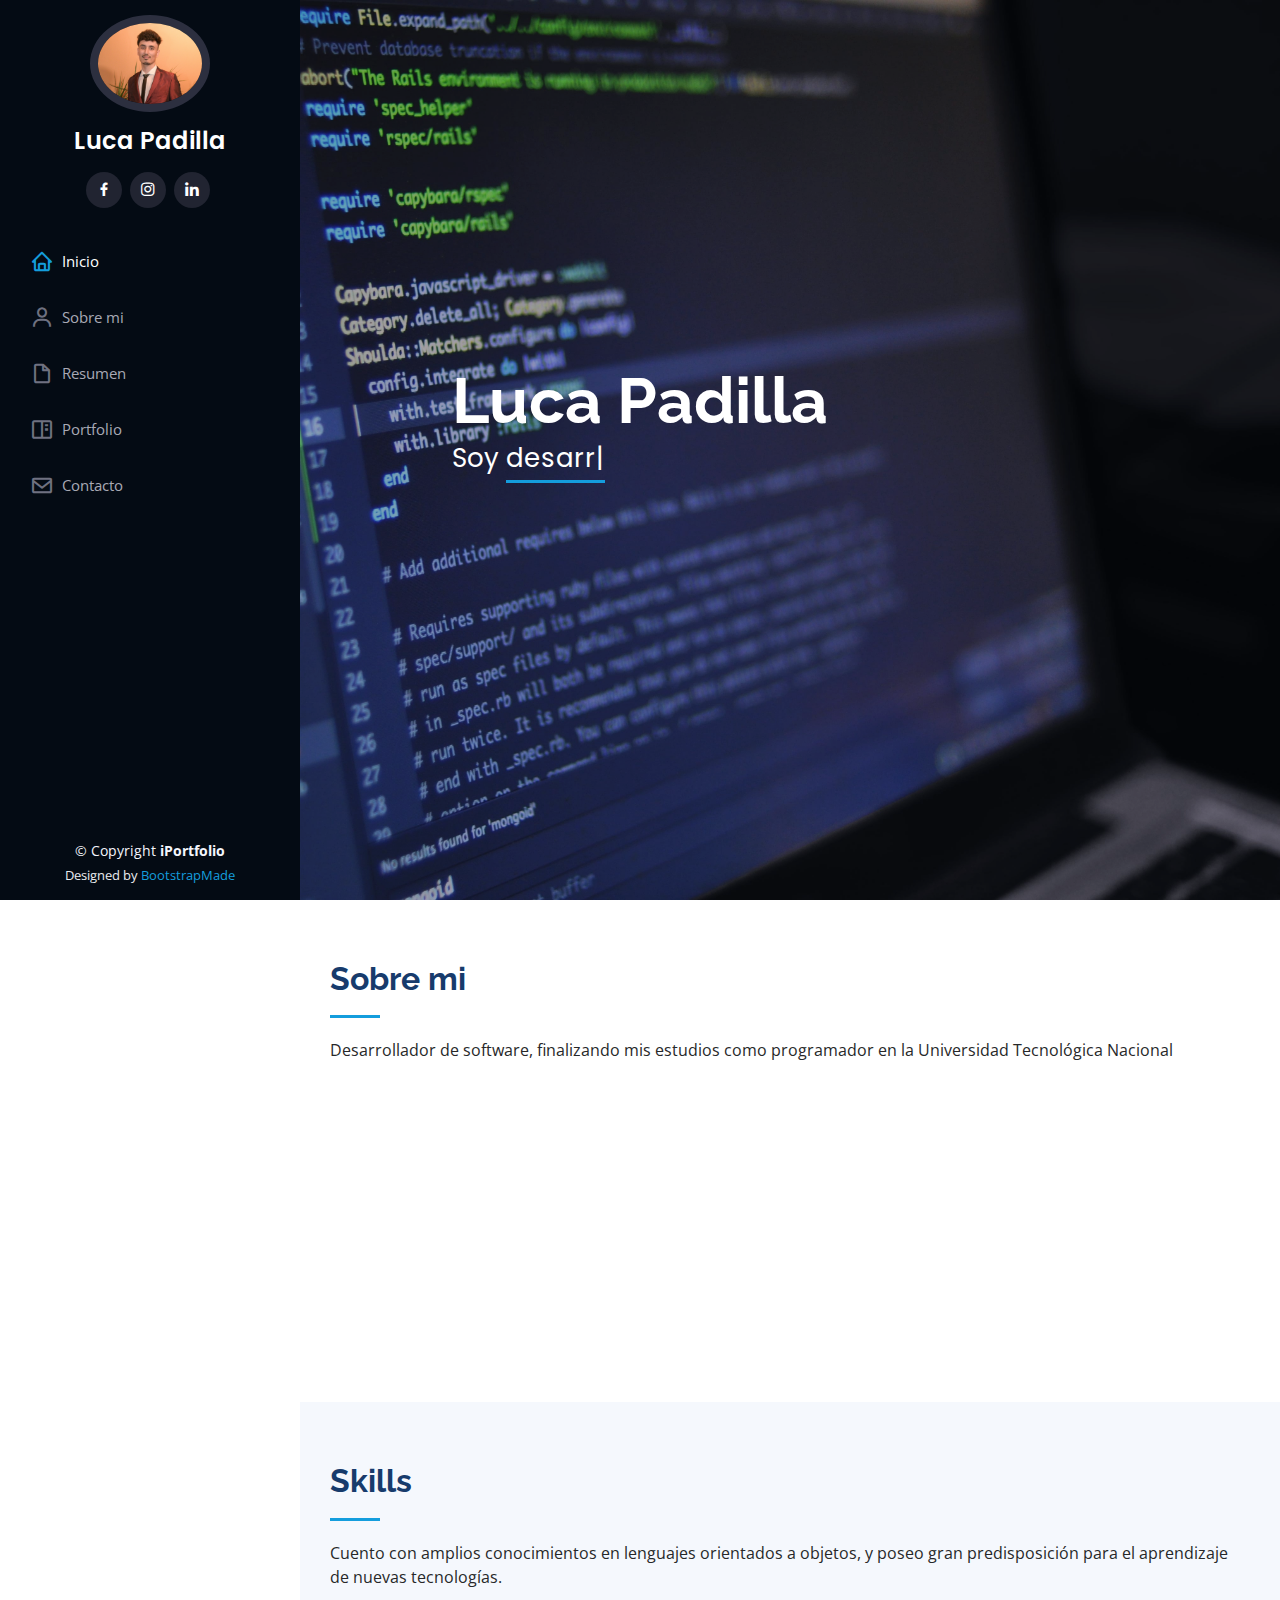
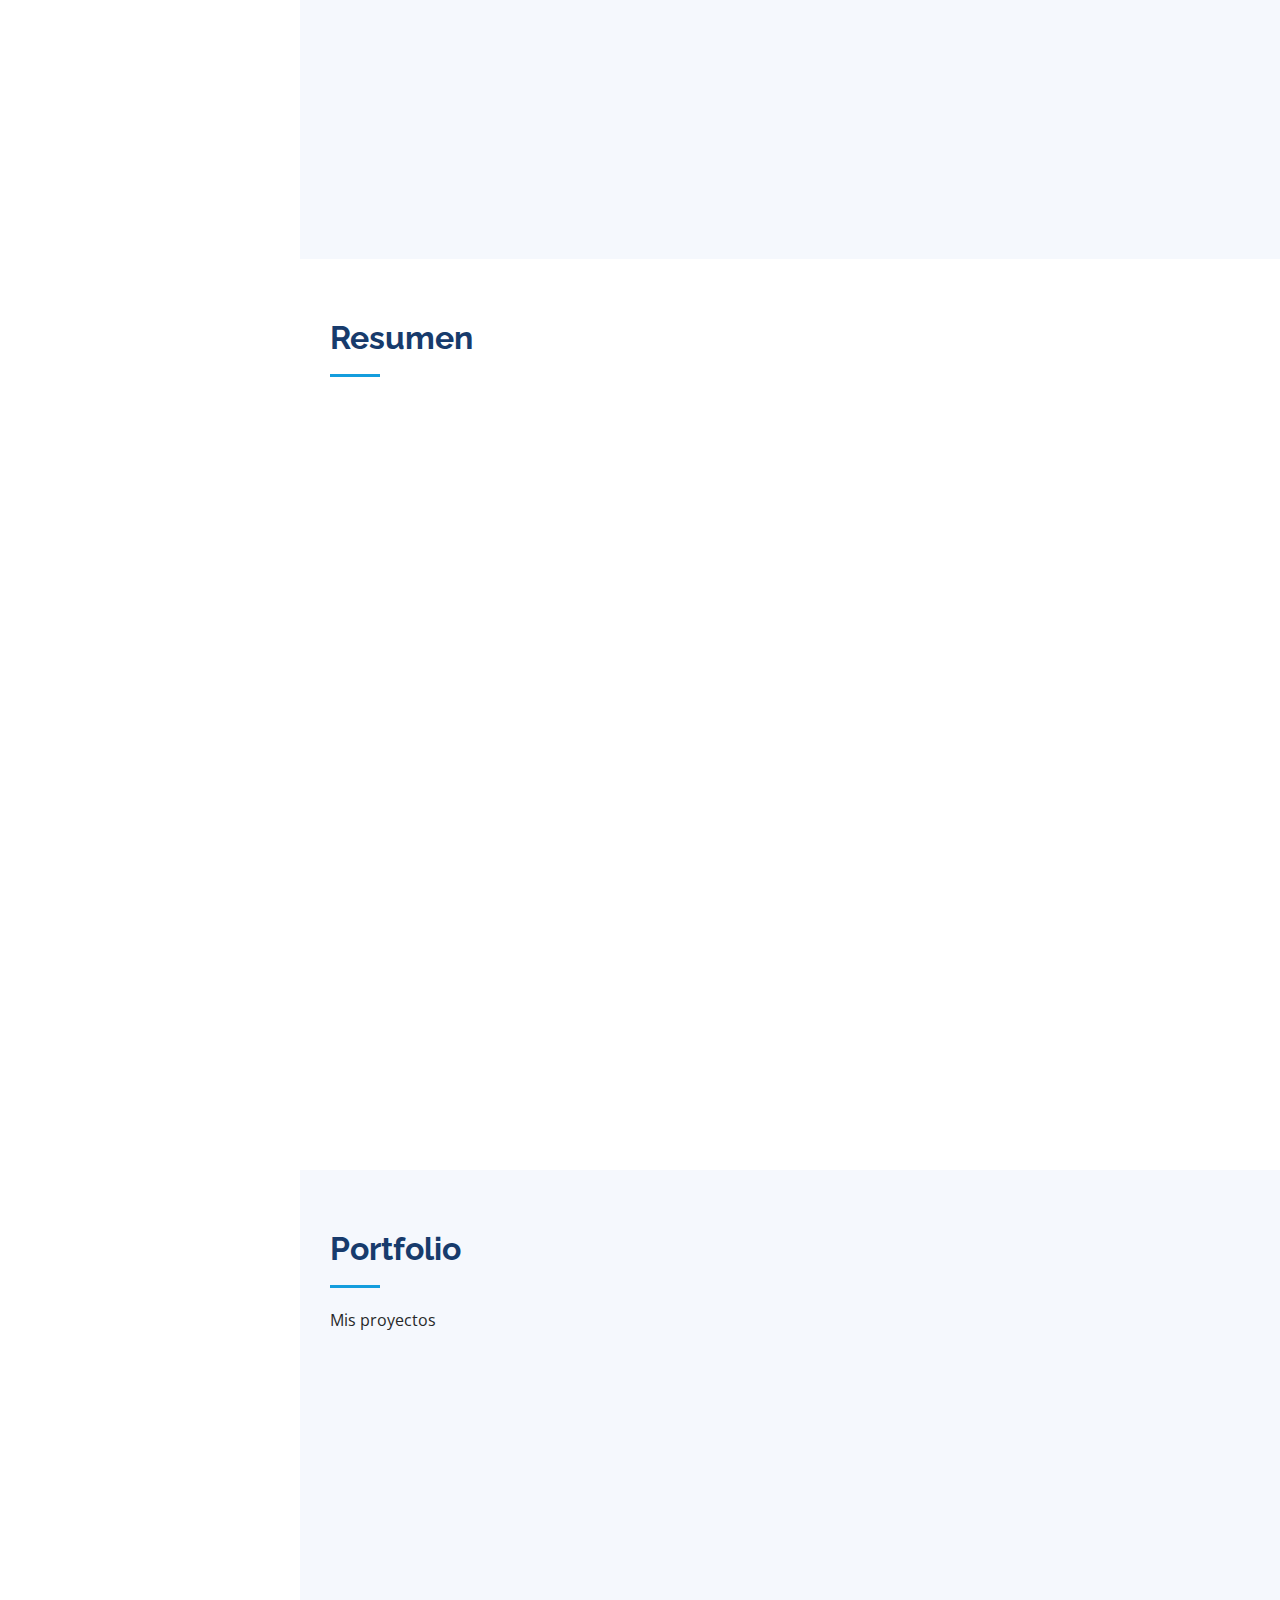
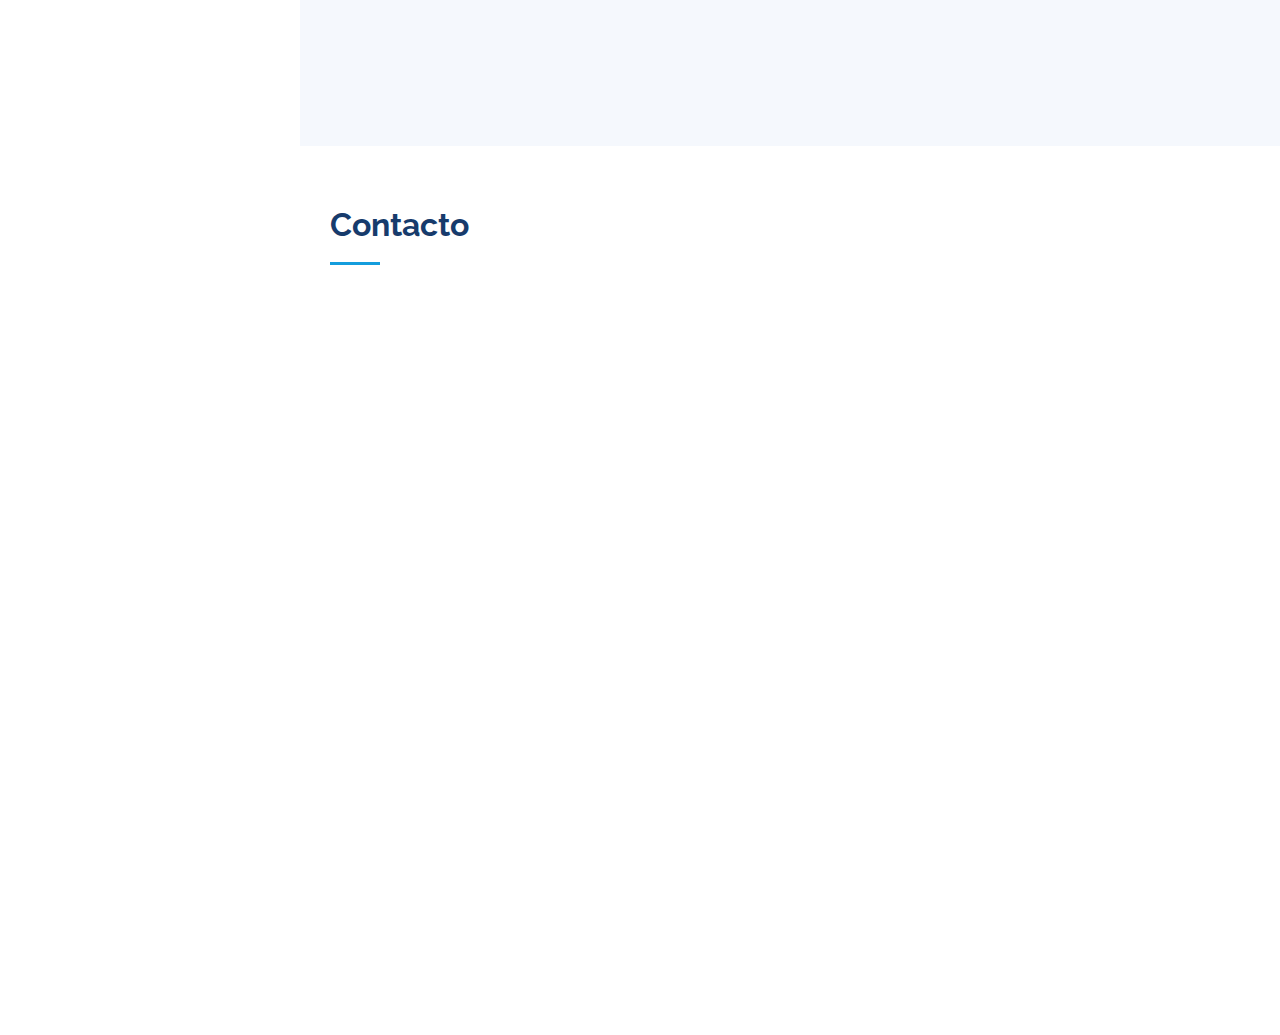
<file: index.html>
<!DOCTYPE html>
<html lang="en">

<head>
  <meta charset="utf-8">
  <meta content="width=device-width, initial-scale=1.0" name="viewport">

  <title>Luca Padilla - Software Developer</title>
  <meta content="" name="description">
  <meta content="" name="keywords">

  <!-- Favicons -->
  <link href="assets/img/favicon.png" rel="icon">
  <link href="assets/img/apple-touch-icon.png" rel="apple-touch-icon">

  <!-- Google Fonts -->
  <link href="https://fonts.googleapis.com/css?family=Open+Sans:300,300i,400,400i,600,600i,700,700i|Raleway:300,300i,400,400i,500,500i,600,600i,700,700i|Poppins:300,300i,400,400i,500,500i,600,600i,700,700i" rel="stylesheet">

  <!-- Vendor CSS Files -->
  <link href="assets/vendor/aos/aos.css" rel="stylesheet">
  <link href="assets/vendor/bootstrap/css/bootstrap.min.css" rel="stylesheet">
  <link href="assets/vendor/bootstrap-icons/bootstrap-icons.css" rel="stylesheet">
  <link href="assets/vendor/boxicons/css/boxicons.min.css" rel="stylesheet">
  <link href="assets/vendor/glightbox/css/glightbox.min.css" rel="stylesheet">
  <link href="assets/vendor/swiper/swiper-bundle.min.css" rel="stylesheet">

  <!-- Template Main CSS File -->
  <link href="assets/css/style.css" rel="stylesheet">

  <!-- =======================================================
  * Template Name: iPortfolio
  * Updated: Jul 27 2023 with Bootstrap v5.3.1
  * Template URL: https://bootstrapmade.com/iportfolio-bootstrap-portfolio-websites-template/
  * Author: BootstrapMade.com
  * License: https://bootstrapmade.com/license/
  ======================================================== -->
</head>

<body>

  <!-- ======= Mobile nav toggle button ======= -->
  <i class="bi bi-list mobile-nav-toggle d-xl-none"></i>

  <!-- ======= Header ======= -->
  <header id="header">
    <div class="d-flex flex-column">

      <div class="profile">
        <img src="assets/img/Perfil mas recortada.JPG" alt="" class="img-fluid rounded-circle">
        <h1 class="text-light"><a href="index.html">Luca Padilla</a></h1>
        <div class="social-links mt-3 text-center">          
          <a href="https://www.facebook.com/lucapadillaa" class="facebook"><i class="bx bxl-facebook"></i></a>
          <a href="https://www.instagram.com/lucapadilla_/" class="instagram"><i class="bx bxl-instagram"></i></a>          
          <a href="https://www.linkedin.com/in/lucapadilla/" class="linkedin"><i class="bx bxl-linkedin"></i></a>
        </div>
      </div>

      <nav id="navbar" class="nav-menu navbar">
        <ul>
          <li><a href="#hero" class="nav-link scrollto active"><i class="bx bx-home"></i> <span>Inicio</span></a></li>
          <li><a href="#about" class="nav-link scrollto"><i class="bx bx-user"></i> <span>Sobre mi</span></a></li>
          <li><a href="#resume" class="nav-link scrollto"><i class="bx bx-file-blank"></i> <span>Resumen</span></a></li>
          <li><a href="#portfolio" class="nav-link scrollto"><i class="bx bx-book-content"></i> <span>Portfolio</span></a></li>
          <li><a href="#contact" class="nav-link scrollto"><i class="bx bx-envelope"></i> <span>Contacto</span></a></li>
        </ul>
      </nav><!-- .nav-menu -->
    </div>
  </header><!-- End Header -->

  <!-- ======= Hero Section ======= -->
  <section id="hero" class="d-flex flex-column justify-content-center align-items-center">
    <div class="hero-container" data-aos="fade-in">
      <h1>Luca Padilla</h1>
      <p>Soy <span class="typed" data-typed-items="desarrollador, emprendedor"></span></p>
    </div>
  </section><!-- End Hero -->

  <main id="main">

    <!-- ======= About Section ======= -->
    <section id="about" class="about">
      <div class="container">

        <div class="section-title">
          <h2>Sobre mi</h2>
          <p>Desarrollador de software, finalizando mis estudios como programador en la Universidad Tecnológica Nacional</p>
        </div>

        <div class="row">
          <div class="col-lg-4" data-aos="fade-right">
            <img src="assets/img/Perfil recortada.JPG" class="img-fluid" alt="">
          </div>
          <div class="col-lg-8 pt-4 pt-lg-0 content" data-aos="fade-left">
            <h3>Desarrollador Java &amp; C#</h3>
            <p class="fst-italic">                
            </p>
            <div class="row">
              <div class="col-lg-6">
                <ul>
                  <li><i class="bi bi-chevron-right"></i> <strong>Fecha de nacimiento: </strong> <span>1 de marzo de 2002</span></li>                  
                  <li><i class="bi bi-chevron-right"></i> <strong>Teléfono:</strong> <span>3434639302</span></li>
                  <li><i class="bi bi-chevron-right"></i> <strong>Ciudad:</strong> <span>Paraná</span></li>
                </ul>
              </div>
              <div class="col-lg-6">
                <ul>
                  <li><i class="bi bi-chevron-right"></i> <strong>Edad:</strong> <span>21</span></li>                  
                  <li><i class="bi bi-chevron-right"></i> <strong>Email:</strong> <span>lucapadilla3@hotmail.com</span></li>
                </ul>
              </div>
            </div>
            <p>              
            </p>
          </div>
        </div>

      </div>
    </section><!-- End About Section -->

    <!-- ======= Facts Section ======= -->
    <!--
    <section id="facts" class="facts">
      <div class="container">

        <div class="section-title">
          <h2>Facts</h2>
          <p>Magnam dolores commodi suscipit. Necessitatibus eius consequatur ex aliquid fuga eum quidem. Sit sint consectetur velit. Quisquam quos quisquam cupiditate. Et nemo qui impedit suscipit alias ea. Quia fugiat sit in iste officiis commodi quidem hic quas.</p>
        </div>

        <div class="row no-gutters">

          <div class="col-lg-3 col-md-6 d-md-flex align-items-md-stretch" data-aos="fade-up">
            <div class="count-box">
              <i class="bi bi-emoji-smile"></i>
              <span data-purecounter-start="0" data-purecounter-end="232" data-purecounter-duration="1" class="purecounter"></span>
              <p><strong>Happy Clients</strong> consequuntur quae</p>
            </div>
          </div>

          <div class="col-lg-3 col-md-6 d-md-flex align-items-md-stretch" data-aos="fade-up" data-aos-delay="100">
            <div class="count-box">
              <i class="bi bi-journal-richtext"></i>
              <span data-purecounter-start="0" data-purecounter-end="521" data-purecounter-duration="1" class="purecounter"></span>
              <p><strong>Projects</strong> adipisci atque cum quia aut</p>
            </div>
          </div>

          <div class="col-lg-3 col-md-6 d-md-flex align-items-md-stretch" data-aos="fade-up" data-aos-delay="200">
            <div class="count-box">
              <i class="bi bi-headset"></i>
              <span data-purecounter-start="0" data-purecounter-end="1453" data-purecounter-duration="1" class="purecounter"></span>
              <p><strong>Hours Of Support</strong> aut commodi quaerat</p>
            </div>
          </div>

          <div class="col-lg-3 col-md-6 d-md-flex align-items-md-stretch" data-aos="fade-up" data-aos-delay="300">
            <div class="count-box">
              <i class="bi bi-people"></i>
              <span data-purecounter-start="0" data-purecounter-end="32" data-purecounter-duration="1" class="purecounter"></span>
              <p><strong>Hard Workers</strong> rerum asperiores dolor</p>
            </div>
          </div>

        </div>

      </div>
    </section><!-- End Facts Section -->
  

    <!-- ======= Skills Section ======= -->
    <section id="skills" class="skills section-bg">
      <div class="container">

        <div class="section-title">
          <h2>Skills</h2>
          <p>Cuento con amplios conocimientos en lenguajes orientados a objetos, y poseo gran predisposición para el aprendizaje de nuevas tecnologías.</p>
        </div>

        <div class="row skills-content">

          <div class="col-lg-6" data-aos="fade-up">

            <div class="progress">
              <span class="skill">HTML <i class="val">65%</i></span>
              <div class="progress-bar-wrap">
                <div class="progress-bar" role="progressbar" aria-valuenow="65" aria-valuemin="0" aria-valuemax="100"></div>
              </div>
            </div>

            <div class="progress">
              <span class="skill">CSS <i class="val">65%</i></span>
              <div class="progress-bar-wrap">
                <div class="progress-bar" role="progressbar" aria-valuenow="65" aria-valuemin="0" aria-valuemax="100"></div>
              </div>
            </div>

            <div class="progress">
              <span class="skill">Java <i class="val">85%</i></span>
              <div class="progress-bar-wrap">
                <div class="progress-bar" role="progressbar" aria-valuenow="85" aria-valuemin="0" aria-valuemax="100"></div>
              </div>
            </div>

          </div>

          <div class="col-lg-6" data-aos="fade-up" data-aos-delay="100">

            <div class="progress">
              <span class="skill">C# <i class="val">85%</i></span>
              <div class="progress-bar-wrap">
                <div class="progress-bar" role="progressbar" aria-valuenow="85" aria-valuemin="0" aria-valuemax="100"></div>
              </div>
            </div>

            <div class="progress">
              <span class="skill">Spring/SpringBoot <i class="val">65%</i></span>
              <div class="progress-bar-wrap">
                <div class="progress-bar" role="progressbar" aria-valuenow="65" aria-valuemin="0" aria-valuemax="100"></div>
              </div>
            </div>

            <div class="progress">
              <span class="skill">Git <i class="val">80%</i></span>
              <div class="progress-bar-wrap">
                <div class="progress-bar" role="progressbar" aria-valuenow="80" aria-valuemin="0" aria-valuemax="100"></div>
              </div>
            </div>

          </div>

        </div>

      </div>
    </section><!-- End Skills Section -->

    <!-- ======= Resume Section ======= -->
    <section id="resume" class="resume">
      <div class="container">

        <div class="section-title">
          <h2>Resumen</h2>
          <p></p>
        </div>

        <div class="row">
          <div class="col-lg-6" data-aos="fade-up">
            <h3 class="resume-title">Personal</h3>
            <div class="resume-item pb-0">
              <h4>Luca Padilla</h4>
              <p><em>Desarrollador de software, actualmente finalizando mis estudios de programador en la Universidad Tecnológica Nacional</em></p>
              <ul>                
                <li>3434639302</li>
                <li>lucapadilla3@hotmail.com</li>
              </ul>
            </div>

            <h3 class="resume-title">Educacion</h3>
            <div class="resume-item">
              <h4>Bachiller</h4>
              <h5>2013-2019</h5>
              <p><em>Colegio Santa María del Rosario</em></p>
              <p>Estudios secundarios completos, recibido en el año 2019</p>
            </div>
            <div class="resume-item">
              <h4>Ingenieria Industrial</h4>
              <h5>2020-2021</h5>
              <p><em>Universidad Nacional del Litoral - Facultad de Ingenieria Química</em></p>
              <p>Primer año cursado</p>
            </div>
          </div>
          <div class="col-lg-6" data-aos="fade-up" data-aos-delay="100">
            
        </div>

      </div>
    </section><!-- End Resume Section -->

    <!-- ======= Portfolio Section ======= -->
    <section id="portfolio" class="portfolio section-bg">
      <div class="container">

        <div class="section-title">
          <h2>Portfolio</h2>
          <p>Mis proyectos</p>
        </div>

        <div class="row" data-aos="fade-up">
          <div class="col-lg-12 d-flex justify-content-center">
            <ul id="portfolio-flters">
              <li data-filter="*" class="filter-active">All</li>
              <li data-filter=".filter-app">App</li>
              <li data-filter=".filter-card">Card</li>
              <li data-filter=".filter-web">Web</li>
            </ul>
          </div>
        </div>

        <div class="row portfolio-container" data-aos="fade-up" data-aos-delay="100">          

          <div class="col-lg-4 col-md-6 portfolio-item filter-web">
            <div class="portfolio-wrap">
              <img src="assets/img/portfolio/portfolio-9.jpg" class="img-fluid" alt="">
              <div class="portfolio-links">
                <a href="assets/img/portfolio/portfolio-9.jpg" data-gallery="portfolioGallery" class="portfolio-lightbox" title="Web 3"><i class="bx bx-plus"></i></a>
                <a href="portfolio-details.html" title="More Details"><i class="bx bx-link"></i></a>
              </div>
            </div>
          </div>

        </div>

      </div>
    </section><!-- End Portfolio Section -->

    <!-- ======= Services Section ======= -->
    <!--
    <section id="services" class="services">
      <div class="container">

        <div class="section-title">
          <h2>Services</h2>
          <p>Magnam dolores commodi suscipit. Necessitatibus eius consequatur ex aliquid fuga eum quidem. Sit sint consectetur velit. Quisquam quos quisquam cupiditate. Et nemo qui impedit suscipit alias ea. Quia fugiat sit in iste officiis commodi quidem hic quas.</p>
        </div>

        <div class="row">
          <div class="col-lg-4 col-md-6 icon-box" data-aos="fade-up">
            <div class="icon"><i class="bi bi-briefcase"></i></div>
            <h4 class="title"><a href="">Lorem Ipsum</a></h4>
            <p class="description">Voluptatum deleniti atque corrupti quos dolores et quas molestias excepturi sint occaecati cupiditate non provident</p>
          </div>
          <div class="col-lg-4 col-md-6 icon-box" data-aos="fade-up" data-aos-delay="100">
            <div class="icon"><i class="bi bi-card-checklist"></i></div>
            <h4 class="title"><a href="">Dolor Sitema</a></h4>
            <p class="description">Minim veniam, quis nostrud exercitation ullamco laboris nisi ut aliquip ex ea commodo consequat tarad limino ata</p>
          </div>
          <div class="col-lg-4 col-md-6 icon-box" data-aos="fade-up" data-aos-delay="200">
            <div class="icon"><i class="bi bi-bar-chart"></i></div>
            <h4 class="title"><a href="">Sed ut perspiciatis</a></h4>
            <p class="description">Duis aute irure dolor in reprehenderit in voluptate velit esse cillum dolore eu fugiat nulla pariatur</p>
          </div>
          <div class="col-lg-4 col-md-6 icon-box" data-aos="fade-up" data-aos-delay="300">
            <div class="icon"><i class="bi bi-binoculars"></i></div>
            <h4 class="title"><a href="">Magni Dolores</a></h4>
            <p class="description">Excepteur sint occaecat cupidatat non proident, sunt in culpa qui officia deserunt mollit anim id est laborum</p>
          </div>
          <div class="col-lg-4 col-md-6 icon-box" data-aos="fade-up" data-aos-delay="400">
            <div class="icon"><i class="bi bi-brightness-high"></i></div>
            <h4 class="title"><a href="">Nemo Enim</a></h4>
            <p class="description">At vero eos et accusamus et iusto odio dignissimos ducimus qui blanditiis praesentium voluptatum deleniti atque</p>
          </div>
          <div class="col-lg-4 col-md-6 icon-box" data-aos="fade-up" data-aos-delay="500">
            <div class="icon"><i class="bi bi-calendar4-week"></i></div>
            <h4 class="title"><a href="">Eiusmod Tempor</a></h4>
            <p class="description">Et harum quidem rerum facilis est et expedita distinctio. Nam libero tempore, cum soluta nobis est eligendi</p>
          </div>
        </div>

      </div>
    </section><!-- End Services Section -->

    <!-- ======= Testimonials Section ======= -->
    
    <!-- <section id="testimonials" class="testimonials section-bg">
      <div class="container">

        <div class="section-title">
          <h2>Testimonials</h2>
          <p>Magnam dolores commodi suscipit. Necessitatibus eius consequatur ex aliquid fuga eum quidem. Sit sint consectetur velit. Quisquam quos quisquam cupiditate. Et nemo qui impedit suscipit alias ea. Quia fugiat sit in iste officiis commodi quidem hic quas.</p>
        </div>

        <div class="testimonials-slider swiper" data-aos="fade-up" data-aos-delay="100">
          <div class="swiper-wrapper">

            <div class="swiper-slide">
              <div class="testimonial-item" data-aos="fade-up">
                <p>
                  <i class="bx bxs-quote-alt-left quote-icon-left"></i>
                  Proin iaculis purus consequat sem cure digni ssim donec porttitora entum suscipit rhoncus. Accusantium quam, ultricies eget id, aliquam eget nibh et. Maecen aliquam, risus at semper.
                  <i class="bx bxs-quote-alt-right quote-icon-right"></i>
                </p>
                <img src="assets/img/testimonials/testimonials-1.jpg" class="testimonial-img" alt="">
                <h3>Saul Goodman</h3>
                <h4>Ceo &amp; Founder</h4>
              </div>
            </div><!-- End testimonial item -->

            <!-- <div class="swiper-slide">
              <div class="testimonial-item" data-aos="fade-up" data-aos-delay="100">
                <p>
                  <i class="bx bxs-quote-alt-left quote-icon-left"></i>
                  Export tempor illum tamen malis malis eram quae irure esse labore quem cillum quid cillum eram malis quorum velit fore eram velit sunt aliqua noster fugiat irure amet legam anim culpa.
                  <i class="bx bxs-quote-alt-right quote-icon-right"></i>
                </p>
                <img src="assets/img/testimonials/testimonials-2.jpg" class="testimonial-img" alt="">
                <h3>Sara Wilsson</h3>
                <h4>Designer</h4>
              </div>
            </div>End testimonial item -->

            <!-- <div class="swiper-slide">
              <div class="testimonial-item" data-aos="fade-up" data-aos-delay="200">
                <p>
                  <i class="bx bxs-quote-alt-left quote-icon-left"></i>
                  Enim nisi quem export duis labore cillum quae magna enim sint quorum nulla quem veniam duis minim tempor labore quem eram duis noster aute amet eram fore quis sint minim.
                  <i class="bx bxs-quote-alt-right quote-icon-right"></i>
                </p>
                <img src="assets/img/testimonials/testimonials-3.jpg" class="testimonial-img" alt="">
                <h3>Jena Karlis</h3>
                <h4>Store Owner</h4>
              </div>
            </div>End testimonial item -->

            <!-- <div class="swiper-slide">
              <div class="testimonial-item" data-aos="fade-up" data-aos-delay="300">
                <p>
                  <i class="bx bxs-quote-alt-left quote-icon-left"></i>
                  Fugiat enim eram quae cillum dolore dolor amet nulla culpa multos export minim fugiat minim velit minim dolor enim duis veniam ipsum anim magna sunt elit fore quem dolore labore illum veniam.
                  <i class="bx bxs-quote-alt-right quote-icon-right"></i>
                </p>
                <img src="assets/img/testimonials/testimonials-4.jpg" class="testimonial-img" alt="">
                <h3>Matt Brandon</h3>
                <h4>Freelancer</h4>
              </div>
            </div>End testimonial item -->

            <!-- <div class="swiper-slide">
              <div class="testimonial-item" data-aos="fade-up" data-aos-delay="400">
                <p>
                  <i class="bx bxs-quote-alt-left quote-icon-left"></i>
                  Quis quorum aliqua sint quem legam fore sunt eram irure aliqua veniam tempor noster veniam enim culpa labore duis sunt culpa nulla illum cillum fugiat legam esse veniam culpa fore nisi cillum quid.
                  <i class="bx bxs-quote-alt-right quote-icon-right"></i>
                </p>
                <img src="assets/img/testimonials/testimonials-5.jpg" class="testimonial-img" alt="">
                <h3>John Larson</h3>
                <h4>Entrepreneur</h4>
              </div>
            </div>End testimonial item -->

          <!-- </div>
          <div class="swiper-pagination"></div>
        </div> -->

      <!-- </div>
    </section>End Testimonials Section  -->

    <!-- ======= Contact Section ======= -->
    <section id="contact" class="contact">
      <div class="container">

        <div class="section-title">
          <h2>Contacto</h2>
          <p></p>
        </div>

        <div class="row" data-aos="fade-in">

          <div class="col-lg-5 d-flex align-items-stretch">
            <div class="info">
              <div class="address">
                <i class="bi bi-geo-alt"></i>
                <h4>Ciudad:</h4>
                <p>Paraná, Entre Ríos</p>
              </div>

              <div class="email">
                <i class="bi bi-envelope"></i>
                <h4>Email:</h4>
                <p>lucapadilla3@hotmail.com</p>
              </div>

              <div class="phone">
                <i class="bi bi-phone"></i>
                <h4>Teléfono:</h4>
                <p>3434639302</p>
              </div>

              
            </div>

          </div>

          <div class="col-lg-7 mt-5 mt-lg-0 d-flex align-items-stretch">
            <form action="forms/contact.php" method="post" role="form" class="php-email-form">
              <div class="row">
                <div class="form-group col-md-6">
                  <label for="name">Nombre</label>
                  <input type="text" name="name" class="form-control" id="name" required>
                </div>
                <div class="form-group col-md-6">
                  <label for="name">Email</label>
                  <input type="email" class="form-control" name="email" id="email" required>
                </div>
              </div>
              <div class="form-group">
                <label for="name">Asunto</label>
                <input type="text" class="form-control" name="subject" id="subject" required>
              </div>
              <div class="form-group">
                <label for="name">Mensaje</label>
                <textarea class="form-control" name="message" rows="10" required></textarea>
              </div>
              <div class="my-3">
                <div class="loading">Cargando</div>
                <div class="error-message"></div>
                <div class="sent-message">Mensaje enviado. Muchas gracias!</div>
              </div>
              <div class="text-center"><button type="submit">Enviar mensaje</button></div>
            </form>
          </div>

        </div>

      </div>
    </section><!-- End Contact Section -->

  </main><!-- End #main -->

  <!-- ======= Footer ======= -->
  <footer id="footer">
    <div class="container">
      <div class="copyright">
        &copy; Copyright <strong><span>iPortfolio</span></strong>
      </div>
      <div class="credits">
        <!-- All the links in the footer should remain intact. -->
        <!-- You can delete the links only if you purchased the pro version. -->
        <!-- Licensing information: https://bootstrapmade.com/license/ -->
        <!-- Purchase the pro version with working PHP/AJAX contact form: https://bootstrapmade.com/iportfolio-bootstrap-portfolio-websites-template/ -->
        Designed by <a href="https://bootstrapmade.com/">BootstrapMade</a>
      </div>
    </div>
  </footer><!-- End  Footer -->

  <a href="#" class="back-to-top d-flex align-items-center justify-content-center"><i class="bi bi-arrow-up-short"></i></a>

  <!-- Vendor JS Files -->
  <script src="assets/vendor/purecounter/purecounter_vanilla.js"></script>
  <script src="assets/vendor/aos/aos.js"></script>
  <script src="assets/vendor/bootstrap/js/bootstrap.bundle.min.js"></script>
  <script src="assets/vendor/glightbox/js/glightbox.min.js"></script>
  <script src="assets/vendor/isotope-layout/isotope.pkgd.min.js"></script>
  <script src="assets/vendor/swiper/swiper-bundle.min.js"></script>
  <script src="assets/vendor/typed.js/typed.umd.js"></script>
  <script src="assets/vendor/waypoints/noframework.waypoints.js"></script>
  <script src="assets/vendor/php-email-form/validate.js"></script>

  <!-- Template Main JS File -->
  <script src="assets/js/main.js"></script>

</body>

</html>
</file>
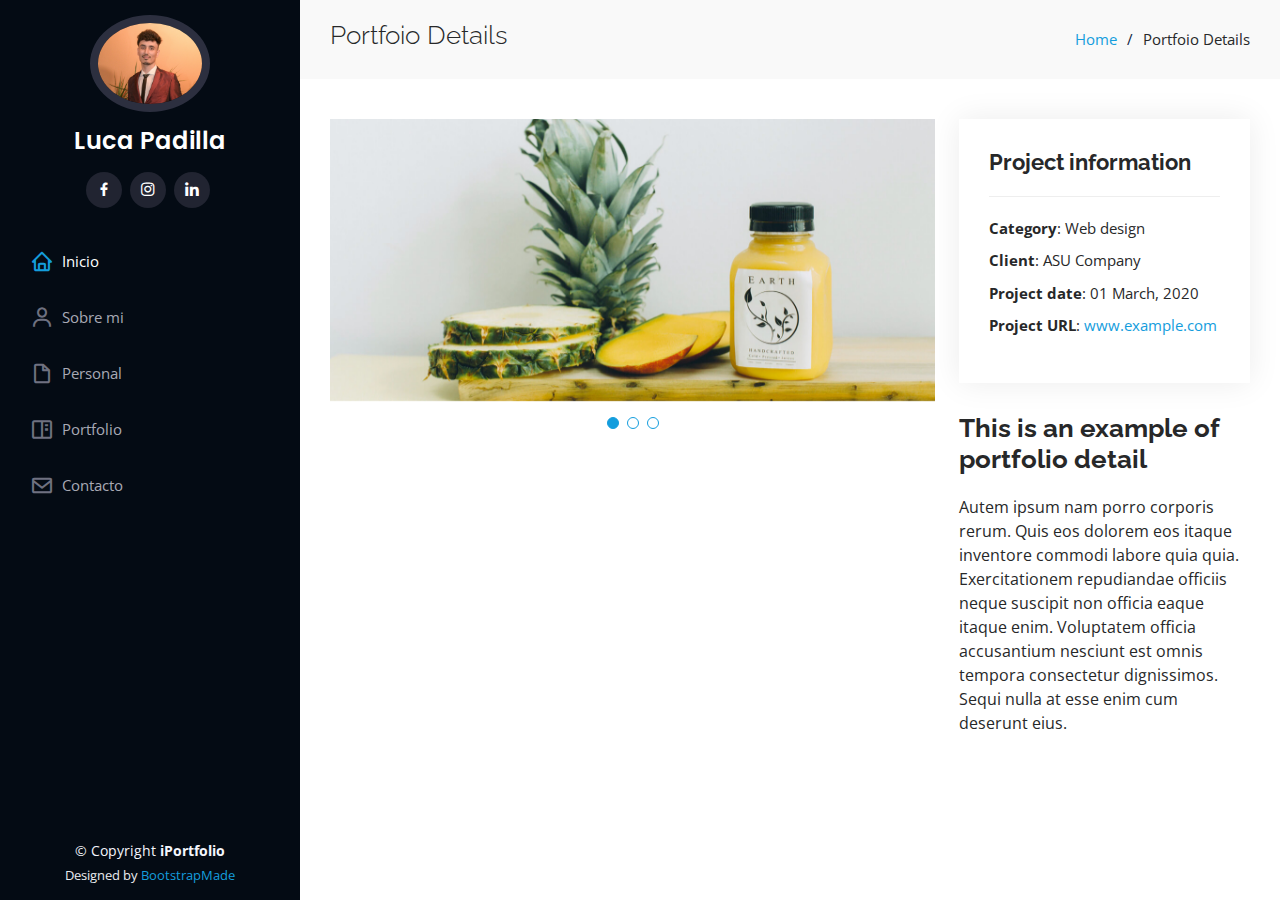
<file: portfolio-details.html>
<!DOCTYPE html>
<html lang="en">

<head>
  <meta charset="utf-8">
  <meta content="width=device-width, initial-scale=1.0" name="viewport">

  <title>Portfolio</title>
  <meta content="" name="description">
  <meta content="" name="keywords">

  <!-- Favicons -->
  <link href="assets/img/favicon.png" rel="icon">
  <link href="assets/img/apple-touch-icon.png" rel="apple-touch-icon">

  <!-- Google Fonts -->
  <link href="https://fonts.googleapis.com/css?family=Open+Sans:300,300i,400,400i,600,600i,700,700i|Raleway:300,300i,400,400i,500,500i,600,600i,700,700i|Poppins:300,300i,400,400i,500,500i,600,600i,700,700i" rel="stylesheet">

  <!-- Vendor CSS Files -->
  <link href="assets/vendor/aos/aos.css" rel="stylesheet">
  <link href="assets/vendor/bootstrap/css/bootstrap.min.css" rel="stylesheet">
  <link href="assets/vendor/bootstrap-icons/bootstrap-icons.css" rel="stylesheet">
  <link href="assets/vendor/boxicons/css/boxicons.min.css" rel="stylesheet">
  <link href="assets/vendor/glightbox/css/glightbox.min.css" rel="stylesheet">
  <link href="assets/vendor/swiper/swiper-bundle.min.css" rel="stylesheet">

  <!-- Template Main CSS File -->
  <link href="assets/css/style.css" rel="stylesheet">

  <!-- =======================================================
  * Template Name: iPortfolio
  * Updated: Jul 27 2023 with Bootstrap v5.3.1
  * Template URL: https://bootstrapmade.com/iportfolio-bootstrap-portfolio-websites-template/
  * Author: BootstrapMade.com
  * License: https://bootstrapmade.com/license/
  ======================================================== -->
</head>

<body>

  <!-- ======= Mobile nav toggle button ======= -->
  <i class="bi bi-list mobile-nav-toggle d-xl-none"></i>

  <!-- ======= Header ======= -->
  <header id="header">
    <div class="d-flex flex-column">

      <div class="profile">
        <img src="assets/img/Perfil mas recortada.JPG" alt="" class="img-fluid rounded-circle">
        <h1 class="text-light"><a href="index.html">Luca Padilla</a></h1>
        <div class="social-links mt-3 text-center">          
          <a href="https://www.facebook.com/lucapadillaa" class="facebook"><i class="bx bxl-facebook"></i></a>
          <a href="https://www.instagram.com/lucapadilla_/" class="instagram"><i class="bx bxl-instagram"></i></a>          
          <a href="https://www.linkedin.com/in/lucapadilla/" class="linkedin"><i class="bx bxl-linkedin"></i></a>
        </div>
      </div>

      <nav id="navbar" class="nav-menu navbar">
        <ul>
          <li><a href="index.html" class="nav-link scrollto active"><i class="bx bx-home"></i> <span>Inicio</span></a></li>
          <li><a href="index.html#about" class="nav-link scrollto"><i class="bx bx-user"></i> <span>Sobre mi</span></a></li>
          <li><a href="index.html#resume" class="nav-link scrollto"><i class="bx bx-file-blank"></i> <span>Personal</span></a></li>
          <li><a href="index.html#portfolio" class="nav-link scrollto"><i class="bx bx-book-content"></i> <span>Portfolio</span></a></li>
          <li><a href="index.html#contact" class="nav-link scrollto"><i class="bx bx-envelope"></i> <span>Contacto</span></a></li>
        </ul>
      </nav><!-- .nav-menu -->
    </div>
  </header><!-- End Header -->

  <main id="main">

    <!-- ======= Breadcrumbs ======= -->
    <section id="breadcrumbs" class="breadcrumbs">
      <div class="container">

        <div class="d-flex justify-content-between align-items-center">
          <h2>Portfoio Details</h2>
          <ol>
            <li><a href="index.html">Home</a></li>
            <li>Portfoio Details</li>
          </ol>
        </div>

      </div>
    </section><!-- End Breadcrumbs -->

    <!-- ======= Portfolio Details Section ======= -->
    <section id="portfolio-details" class="portfolio-details">
      <div class="container">

        <div class="row gy-4">

          <div class="col-lg-8">
            <div class="portfolio-details-slider swiper">
              <div class="swiper-wrapper align-items-center">

                <div class="swiper-slide">
                  <img src="assets/img/portfolio/portfolio-details-1.jpg" alt="">
                </div>

                <div class="swiper-slide">
                  <img src="assets/img/portfolio/portfolio-details-2.jpg" alt="">
                </div>

                <div class="swiper-slide">
                  <img src="assets/img/portfolio/portfolio-details-3.jpg" alt="">
                </div>

              </div>
              <div class="swiper-pagination"></div>
            </div>
          </div>

          <div class="col-lg-4">
            <div class="portfolio-info">
              <h3>Project information</h3>
              <ul>
                <li><strong>Category</strong>: Web design</li>
                <li><strong>Client</strong>: ASU Company</li>
                <li><strong>Project date</strong>: 01 March, 2020</li>
                <li><strong>Project URL</strong>: <a href="#">www.example.com</a></li>
              </ul>
            </div>
            <div class="portfolio-description">
              <h2>This is an example of portfolio detail</h2>
              <p>
                Autem ipsum nam porro corporis rerum. Quis eos dolorem eos itaque inventore commodi labore quia quia. Exercitationem repudiandae officiis neque suscipit non officia eaque itaque enim. Voluptatem officia accusantium nesciunt est omnis tempora consectetur dignissimos. Sequi nulla at esse enim cum deserunt eius.
              </p>
            </div>
          </div>

        </div>

      </div>
    </section><!-- End Portfolio Details Section -->

  </main><!-- End #main -->

  <!-- ======= Footer ======= -->
  <footer id="footer">
    <div class="container">
      <div class="copyright">
        &copy; Copyright <strong><span>iPortfolio</span></strong>
      </div>
      <div class="credits">
        <!-- All the links in the footer should remain intact. -->
        <!-- You can delete the links only if you purchased the pro version. -->
        <!-- Licensing information: https://bootstrapmade.com/license/ -->
        <!-- Purchase the pro version with working PHP/AJAX contact form: https://bootstrapmade.com/iportfolio-bootstrap-portfolio-websites-template/ -->
        Designed by <a href="https://bootstrapmade.com/">BootstrapMade</a>
      </div>
    </div>
  </footer><!-- End  Footer -->

  <a href="#" class="back-to-top d-flex align-items-center justify-content-center"><i class="bi bi-arrow-up-short"></i></a>

  <!-- Vendor JS Files -->
  <script src="assets/vendor/purecounter/purecounter_vanilla.js"></script>
  <script src="assets/vendor/aos/aos.js"></script>
  <script src="assets/vendor/bootstrap/js/bootstrap.bundle.min.js"></script>
  <script src="assets/vendor/glightbox/js/glightbox.min.js"></script>
  <script src="assets/vendor/isotope-layout/isotope.pkgd.min.js"></script>
  <script src="assets/vendor/swiper/swiper-bundle.min.js"></script>
  <script src="assets/vendor/typed.js/typed.umd.js"></script>
  <script src="assets/vendor/waypoints/noframework.waypoints.js"></script>
  <script src="assets/vendor/php-email-form/validate.js"></script>

  <!-- Template Main JS File -->
  <script src="assets/js/main.js"></script>

</body>

</html>
</file>
<file: assets/css/style.css>
/**
* Template Name: iPortfolio
* Updated: Jul 27 2023 with Bootstrap v5.3.1
* Template URL: https://bootstrapmade.com/iportfolio-bootstrap-portfolio-websites-template/
* Author: BootstrapMade.com
* License: https://bootstrapmade.com/license/
*/

/*--------------------------------------------------------------
# General
--------------------------------------------------------------*/
body {
  font-family: "Open Sans", sans-serif;
  color: #272829;
}

a {
  color: #149ddd;
  text-decoration: none;
}

a:hover {
  color: #37b3ed;
  text-decoration: none;
}

h1,
h2,
h3,
h4,
h5,
h6 {
  font-family: "Raleway", sans-serif;
}

/*--------------------------------------------------------------
# Back to top button
--------------------------------------------------------------*/
.back-to-top {
  position: fixed;
  visibility: hidden;
  opacity: 0;
  right: 15px;
  bottom: 15px;
  z-index: 996;
  background: #149ddd;
  width: 40px;
  height: 40px;
  border-radius: 50px;
  transition: all 0.4s;
}

.back-to-top i {
  font-size: 28px;
  color: #fff;
  line-height: 0;
}

.back-to-top:hover {
  background: #2eafec;
  color: #fff;
}

.back-to-top.active {
  visibility: visible;
  opacity: 1;
}

/*--------------------------------------------------------------
# Header
--------------------------------------------------------------*/
#header {
  position: fixed;
  top: 0;
  left: 0;
  bottom: 0;
  width: 300px;
  transition: all ease-in-out 0.5s;
  z-index: 9997;
  transition: all 0.5s;
  padding: 0 15px;
  background: #040b14;
  overflow-y: auto;
}

#header .profile img {
  margin: 15px auto;
  display: block;
  width: 120px;
  border: 8px solid #2c2f3f;
}

#header .profile h1 {
  font-size: 24px;
  margin: 0;
  padding: 0;
  font-weight: 600;
  -moz-text-align-last: center;
  text-align-last: center;
  font-family: "Poppins", sans-serif;
}

#header .profile h1 a,
#header .profile h1 a:hover {
  color: #fff;
  text-decoration: none;
}

#header .profile .social-links a {
  font-size: 18px;
  display: inline-block;
  background: #212431;
  color: #fff;
  line-height: 1;
  padding: 8px 0;
  margin-right: 4px;
  border-radius: 50%;
  text-align: center;
  width: 36px;
  height: 36px;
  transition: 0.3s;
}

#header .profile .social-links a:hover {
  background: #149ddd;
  color: #fff;
  text-decoration: none;
}

#main {
  margin-left: 300px;
}

.container,
.container-fluid {
  padding-left: 30px;
  padding-right: 30px;
}

@media (max-width: 1199px) {
  #header {
    left: -300px;
  }

  #main {
    margin-left: 0;
  }

  .container,
  .container-fluid {
    padding-left: 12px;
    padding-right: 12px;
  }
}

/*--------------------------------------------------------------
# Navigation Menu
--------------------------------------------------------------*/
/* Desktop Navigation */
.nav-menu {
  padding: 30px 0 0 0;
}

.nav-menu * {
  margin: 0;
  padding: 0;
  list-style: none;
}

.nav-menu>ul>li {
  position: relative;
  white-space: nowrap;
}

.nav-menu a,
.nav-menu a:focus {
  display: flex;
  align-items: center;
  color: #a8a9b4;
  padding: 12px 15px;
  margin-bottom: 8px;
  transition: 0.3s;
  font-size: 15px;
}

.nav-menu a i,
.nav-menu a:focus i {
  font-size: 24px;
  padding-right: 8px;
  color: #6f7180;
}

.nav-menu a:hover,
.nav-menu .active,
.nav-menu .active:focus,
.nav-menu li:hover>a {
  text-decoration: none;
  color: #fff;
}

.nav-menu a:hover i,
.nav-menu .active i,
.nav-menu .active:focus i,
.nav-menu li:hover>a i {
  color: #149ddd;
}

/* Mobile Navigation */
.mobile-nav-toggle {
  position: fixed;
  right: 15px;
  top: 15px;
  z-index: 9998;
  border: 0;
  font-size: 24px;
  transition: all 0.4s;
  outline: none !important;
  background-color: #149ddd;
  color: #fff;
  width: 40px;
  height: 40px;
  display: inline-flex;
  align-items: center;
  justify-content: center;
  line-height: 0;
  border-radius: 50px;
  cursor: pointer;
}

.mobile-nav-active {
  overflow: hidden;
}

.mobile-nav-active #header {
  left: 0;
}

/*--------------------------------------------------------------
# Hero Section
--------------------------------------------------------------*/
#hero {
  width: 100%;
  height: 100vh;
  background: url("../img/pexels-luis-gomes-546819.jpg") top center;
  background-size: cover;
}

#hero:before {
  content: "";
  background: rgba(5, 13, 24, 0.3);
  position: absolute;
  bottom: 0;
  top: 0;
  left: 0;
  right: 0;
  z-index: 1;
}

#hero .hero-container {
  position: relative;
  z-index: 2;
  min-width: 300px;
}

#hero h1 {
  margin: 0 0 10px 0;
  font-size: 64px;
  font-weight: 700;
  line-height: 56px;
  color: #fff;
}

#hero p {
  color: #fff;
  margin-bottom: 50px;
  font-size: 26px;
  font-family: "Poppins", sans-serif;
}

#hero p span {
  color: #fff;
  padding-bottom: 4px;
  letter-spacing: 1px;
  border-bottom: 3px solid #149ddd;
}

@media (min-width: 1024px) {
  #hero {
    background-attachment: fixed;
  }
}

@media (max-width: 768px) {
  #hero h1 {
    font-size: 28px;
    line-height: 36px;
  }

  #hero h2 {
    font-size: 18px;
    line-height: 24px;
    margin-bottom: 30px;
  }
}

/*--------------------------------------------------------------
# Sections General
--------------------------------------------------------------*/
section {
  padding: 60px 0;
  overflow: hidden;
}

.section-bg {
  background: #f5f8fd;
}

.section-title {
  padding-bottom: 30px;
}

.section-title h2 {
  font-size: 32px;
  font-weight: bold;
  margin-bottom: 20px;
  padding-bottom: 20px;
  position: relative;
  color: #173b6c;
}

.section-title h2::after {
  content: "";
  position: absolute;
  display: block;
  width: 50px;
  height: 3px;
  background: #149ddd;
  bottom: 0;
  left: 0;
}

.section-title p {
  margin-bottom: 0;
}

/*--------------------------------------------------------------
# About
--------------------------------------------------------------*/
.about .content h3 {
  font-weight: 700;
  font-size: 26px;
  color: #173b6c;
}

.about .content ul {
  list-style: none;
  padding: 0;
}

.about .content ul li {
  margin-bottom: 20px;
  display: flex;
  align-items: center;
}

.about .content ul strong {
  margin-right: 10px;
}

.about .content ul i {
  font-size: 16px;
  margin-right: 5px;
  color: #149ddd;
  line-height: 0;
}

.about .content p:last-child {
  margin-bottom: 0;
}

/*--------------------------------------------------------------
# Facts
--------------------------------------------------------------*/
.facts {
  padding-bottom: 30px;
}

.facts .count-box {
  padding: 30px;
  width: 100%;
}

.facts .count-box i {
  display: block;
  font-size: 44px;
  color: #149ddd;
  float: left;
  line-height: 0;
}

.facts .count-box span {
  font-size: 48px;
  line-height: 40px;
  display: block;
  font-weight: 700;
  color: #050d18;
  margin-left: 60px;
}

.facts .count-box p {
  padding: 15px 0 0 0;
  margin: 0 0 0 60px;
  font-family: "Raleway", sans-serif;
  font-size: 14px;
  color: #122f57;
}

.facts .count-box a {
  font-weight: 600;
  display: block;
  margin-top: 20px;
  color: #122f57;
  font-size: 15px;
  font-family: "Poppins", sans-serif;
  transition: ease-in-out 0.3s;
}

.facts .count-box a:hover {
  color: #1f5297;
}

/*--------------------------------------------------------------
# Akills
--------------------------------------------------------------*/
.skills .progress {
  height: 60px;
  display: block;
  background: none;
  border-radius: 0;
}

.skills .progress .skill {
  padding: 0;
  margin: 0 0 6px 0;
  text-transform: uppercase;
  display: block;
  font-weight: 600;
  font-family: "Poppins", sans-serif;
  color: #050d18;
}

.skills .progress .skill .val {
  float: right;
  font-style: normal;
}

.skills .progress-bar-wrap {
  background: #dce8f8;
  height: 10px;
}

.skills .progress-bar {
  width: 1px;
  height: 10px;
  transition: 0.9s;
  background-color: #149ddd;
}

/*--------------------------------------------------------------
# Resume
--------------------------------------------------------------*/
.resume .resume-title {
  font-size: 26px;
  font-weight: 700;
  margin-top: 20px;
  margin-bottom: 20px;
  color: #050d18;
}

.resume .resume-item {
  padding: 0 0 20px 20px;
  margin-top: -2px;
  border-left: 2px solid #1f5297;
  position: relative;
}

.resume .resume-item h4 {
  line-height: 18px;
  font-size: 18px;
  font-weight: 600;
  text-transform: uppercase;
  font-family: "Poppins", sans-serif;
  color: #050d18;
  margin-bottom: 10px;
}

.resume .resume-item h5 {
  font-size: 16px;
  background: #e4edf9;
  padding: 5px 15px;
  display: inline-block;
  font-weight: 600;
  margin-bottom: 10px;
}

.resume .resume-item ul {
  padding-left: 20px;
}

.resume .resume-item ul li {
  padding-bottom: 10px;
}

.resume .resume-item:last-child {
  padding-bottom: 0;
}

.resume .resume-item::before {
  content: "";
  position: absolute;
  width: 16px;
  height: 16px;
  border-radius: 50px;
  left: -9px;
  top: 0;
  background: #fff;
  border: 2px solid #1f5297;
}

/*--------------------------------------------------------------
# Portfolio
--------------------------------------------------------------*/
.portfolio .portfolio-item {
  margin-bottom: 30px;
}

.portfolio #portfolio-flters {
  padding: 0;
  margin: 0 auto 35px auto;
  list-style: none;
  text-align: center;
  background: #fff;
  border-radius: 50px;
  padding: 2px 15px;
}

.portfolio #portfolio-flters li {
  cursor: pointer;
  display: inline-block;
  padding: 10px 15px 8px 15px;
  font-size: 14px;
  font-weight: 600;
  line-height: 1;
  text-transform: uppercase;
  color: #272829;
  margin-bottom: 5px;
  transition: all 0.3s ease-in-out;
}

.portfolio #portfolio-flters li:hover,
.portfolio #portfolio-flters li.filter-active {
  color: #149ddd;
}

.portfolio #portfolio-flters li:last-child {
  margin-right: 0;
}

.portfolio .portfolio-wrap {
  transition: 0.3s;
  position: relative;
  overflow: hidden;
  z-index: 1;
}

.portfolio .portfolio-wrap::before {
  content: "";
  background: rgba(255, 255, 255, 0.5);
  position: absolute;
  left: 0;
  right: 0;
  top: 0;
  bottom: 0;
  transition: all ease-in-out 0.3s;
  z-index: 2;
  opacity: 0;
}

.portfolio .portfolio-wrap .portfolio-links {
  opacity: 1;
  left: 0;
  right: 0;
  bottom: -60px;
  z-index: 3;
  position: absolute;
  transition: all ease-in-out 0.3s;
  display: flex;
  justify-content: center;
}

.portfolio .portfolio-wrap .portfolio-links a {
  color: #fff;
  font-size: 28px;
  text-align: center;
  background: rgba(20, 157, 221, 0.75);
  transition: 0.3s;
  width: 50%;
}

.portfolio .portfolio-wrap .portfolio-links a:hover {
  background: rgba(20, 157, 221, 0.95);
}

.portfolio .portfolio-wrap .portfolio-links a+a {
  border-left: 1px solid #37b3ed;
}

.portfolio .portfolio-wrap:hover::before {
  top: 0;
  left: 0;
  right: 0;
  bottom: 0;
  opacity: 1;
}

.portfolio .portfolio-wrap:hover .portfolio-links {
  opacity: 1;
  bottom: 0;
}

/*--------------------------------------------------------------
# Portfolio Details
--------------------------------------------------------------*/
.portfolio-details {
  padding-top: 40px;
}

.portfolio-details .portfolio-details-slider img {
  width: 100%;
}

.portfolio-details .portfolio-details-slider .swiper-pagination {
  margin-top: 20px;
  position: relative;
}

.portfolio-details .portfolio-details-slider .swiper-pagination .swiper-pagination-bullet {
  width: 12px;
  height: 12px;
  background-color: #fff;
  opacity: 1;
  border: 1px solid #149ddd;
}

.portfolio-details .portfolio-details-slider .swiper-pagination .swiper-pagination-bullet-active {
  background-color: #149ddd;
}

.portfolio-details .portfolio-info {
  padding: 30px;
  box-shadow: 0px 0 30px rgba(5, 13, 24, 0.08);
}

.portfolio-details .portfolio-info h3 {
  font-size: 22px;
  font-weight: 700;
  margin-bottom: 20px;
  padding-bottom: 20px;
  border-bottom: 1px solid #eee;
}

.portfolio-details .portfolio-info ul {
  list-style: none;
  padding: 0;
  font-size: 15px;
}

.portfolio-details .portfolio-info ul li+li {
  margin-top: 10px;
}

.portfolio-details .portfolio-description {
  padding-top: 30px;
}

.portfolio-details .portfolio-description h2 {
  font-size: 26px;
  font-weight: 700;
  margin-bottom: 20px;
}

.portfolio-details .portfolio-description p {
  padding: 0;
}

/*--------------------------------------------------------------
# Services
--------------------------------------------------------------*/
.services .icon-box {
  margin-bottom: 20px;
}

.services .icon {
  float: left;
  display: flex;
  align-items: center;
  justify-content: center;
  width: 54px;
  height: 54px;
  background: #149ddd;
  border-radius: 50%;
  transition: 0.5s;
  border: 1px solid #149ddd;
}

.services .icon i {
  color: #fff;
  font-size: 24px;
  line-height: 0;
}

.services .icon-box:hover .icon {
  background: #fff;
}

.services .icon-box:hover .icon i {
  color: #149ddd;
}

.services .title {
  margin-left: 80px;
  font-weight: 700;
  margin-bottom: 15px;
  font-size: 18px;
}

.services .title a {
  color: #343a40;
}

.services .title a:hover {
  color: #149ddd;
}

.services .description {
  margin-left: 80px;
  line-height: 24px;
  font-size: 14px;
}

/*--------------------------------------------------------------
# Testimonials
--------------------------------------------------------------*/
.testimonials .testimonials-carousel,
.testimonials .testimonials-slider {
  overflow: hidden;
}

.testimonials .testimonial-item {
  box-sizing: content-box;
  text-align: center;
  min-height: 320px;
}

.testimonials .testimonial-item .testimonial-img {
  width: 90px;
  border-radius: 50%;
  margin: 0 auto;
}

.testimonials .testimonial-item h3 {
  font-size: 18px;
  font-weight: bold;
  margin: 10px 0 5px 0;
  color: #111;
}

.testimonials .testimonial-item h4 {
  font-size: 14px;
  color: #999;
  margin: 0;
}

.testimonials .testimonial-item .quote-icon-left,
.testimonials .testimonial-item .quote-icon-right {
  color: #c3e8fa;
  font-size: 26px;
}

.testimonials .testimonial-item .quote-icon-left {
  display: inline-block;
  left: -5px;
  position: relative;
}

.testimonials .testimonial-item .quote-icon-right {
  display: inline-block;
  right: -5px;
  position: relative;
  top: 10px;
}

.testimonials .testimonial-item p {
  font-style: italic;
  margin: 0 15px 15px 15px;
  padding: 20px;
  background: #fff;
  position: relative;
  margin-bottom: 35px;
  border-radius: 6px;
  box-shadow: 0px 2px 15px rgba(0, 0, 0, 0.1);
}

.testimonials .testimonial-item p::after {
  content: "";
  width: 0;
  height: 0;
  border-top: 20px solid #fff;
  border-right: 20px solid transparent;
  border-left: 20px solid transparent;
  position: absolute;
  bottom: -20px;
  left: calc(50% - 20px);
}

.testimonials .swiper-pagination {
  margin-top: 20px;
  position: relative;
}

.testimonials .swiper-pagination .swiper-pagination-bullet {
  width: 12px;
  height: 12px;
  background-color: #fff;
  opacity: 1;
  border: 1px solid #149ddd;
}

.testimonials .swiper-pagination .swiper-pagination-bullet-active {
  background-color: #149ddd;
}

/*--------------------------------------------------------------
# Contact
--------------------------------------------------------------*/
.contact {
  padding-bottom: 130px;
}

.contact .info {
  padding: 30px;
  background: #fff;
  width: 100%;
  box-shadow: 0 0 24px 0 rgba(0, 0, 0, 0.12);
}

.contact .info i {
  font-size: 20px;
  color: #149ddd;
  float: left;
  width: 44px;
  height: 44px;
  background: #dff3fc;
  display: flex;
  justify-content: center;
  align-items: center;
  border-radius: 50px;
  transition: all 0.3s ease-in-out;
}

.contact .info h4 {
  padding: 0 0 0 60px;
  font-size: 22px;
  font-weight: 600;
  margin-bottom: 5px;
  color: #050d18;
}

.contact .info p {
  padding: 0 0 10px 60px;
  margin-bottom: 20px;
  font-size: 14px;
  color: #173b6c;
}

.contact .info .email p {
  padding-top: 5px;
}

.contact .info .social-links {
  padding-left: 60px;
}

.contact .info .social-links a {
  font-size: 18px;
  display: inline-block;
  background: #333;
  color: #fff;
  line-height: 1;
  padding: 8px 0;
  border-radius: 50%;
  text-align: center;
  width: 36px;
  height: 36px;
  transition: 0.3s;
  margin-right: 10px;
}

.contact .info .social-links a:hover {
  background: #149ddd;
  color: #fff;
}

.contact .info .email:hover i,
.contact .info .address:hover i,
.contact .info .phone:hover i {
  background: #149ddd;
  color: #fff;
}

.contact .php-email-form {
  width: 100%;
  padding: 30px;
  background: #fff;
  box-shadow: 0 0 24px 0 rgba(0, 0, 0, 0.12);
}

.contact .php-email-form .form-group {
  padding-bottom: 8px;
}

.contact .php-email-form .validate {
  display: none;
  color: red;
  margin: 0 0 15px 0;
  font-weight: 400;
  font-size: 13px;
}

.contact .php-email-form .error-message {
  display: none;
  color: #fff;
  background: #ed3c0d;
  text-align: left;
  padding: 15px;
  font-weight: 600;
}

.contact .php-email-form .error-message br+br {
  margin-top: 25px;
}

.contact .php-email-form .sent-message {
  display: none;
  color: #fff;
  background: #18d26e;
  text-align: center;
  padding: 15px;
  font-weight: 600;
}

.contact .php-email-form .loading {
  display: none;
  background: #fff;
  text-align: center;
  padding: 15px;
}

.contact .php-email-form .loading:before {
  content: "";
  display: inline-block;
  border-radius: 50%;
  width: 24px;
  height: 24px;
  margin: 0 10px -6px 0;
  border: 3px solid #18d26e;
  border-top-color: #eee;
  animation: animate-loading 1s linear infinite;
}

.contact .php-email-form .form-group {
  margin-bottom: 15px;
}

.contact .php-email-form label {
  padding-bottom: 8px;
}

.contact .php-email-form input,
.contact .php-email-form textarea {
  border-radius: 0;
  box-shadow: none;
  font-size: 14px;
}

.contact .php-email-form input {
  height: 44px;
}

.contact .php-email-form textarea {
  padding: 10px 15px;
}

.contact .php-email-form button[type=submit] {
  background: #149ddd;
  border: 0;
  padding: 10px 24px;
  color: #fff;
  transition: 0.4s;
  border-radius: 4px;
}

.contact .php-email-form button[type=submit]:hover {
  background: #37b3ed;
}

@keyframes animate-loading {
  0% {
    transform: rotate(0deg);
  }

  100% {
    transform: rotate(360deg);
  }
}

/*--------------------------------------------------------------
# Breadcrumbs
--------------------------------------------------------------*/
.breadcrumbs {
  padding: 20px 0;
  background: #f9f9f9;
}

.breadcrumbs h2 {
  font-size: 26px;
  font-weight: 300;
}

.breadcrumbs ol {
  display: flex;
  flex-wrap: wrap;
  list-style: none;
  padding: 0;
  margin: 0;
  font-size: 15px;
}

.breadcrumbs ol li+li {
  padding-left: 10px;
}

.breadcrumbs ol li+li::before {
  display: inline-block;
  padding-right: 10px;
  color: #0e2442;
  content: "/";
}

@media (max-width: 768px) {
  .breadcrumbs .d-flex {
    display: block !important;
  }

  .breadcrumbs ol {
    display: block;
  }

  .breadcrumbs ol li {
    display: inline-block;
  }
}

/*--------------------------------------------------------------
# Footer
--------------------------------------------------------------*/
#footer {
  padding: 15px;
  color: #f4f6fd;
  font-size: 14px;
  position: fixed;
  left: 0;
  bottom: 0;
  width: 300px;
  z-index: 9999;
  background: #040b14;
}

#footer .copyright {
  text-align: center;
}

#footer .credits {
  padding-top: 5px;
  text-align: center;
  font-size: 13px;
  color: #eaebf0;
}

@media (max-width: 1199px) {
  #footer {
    position: static;
    width: auto;
    padding-right: 20px 15px;
  }
}
</file>
